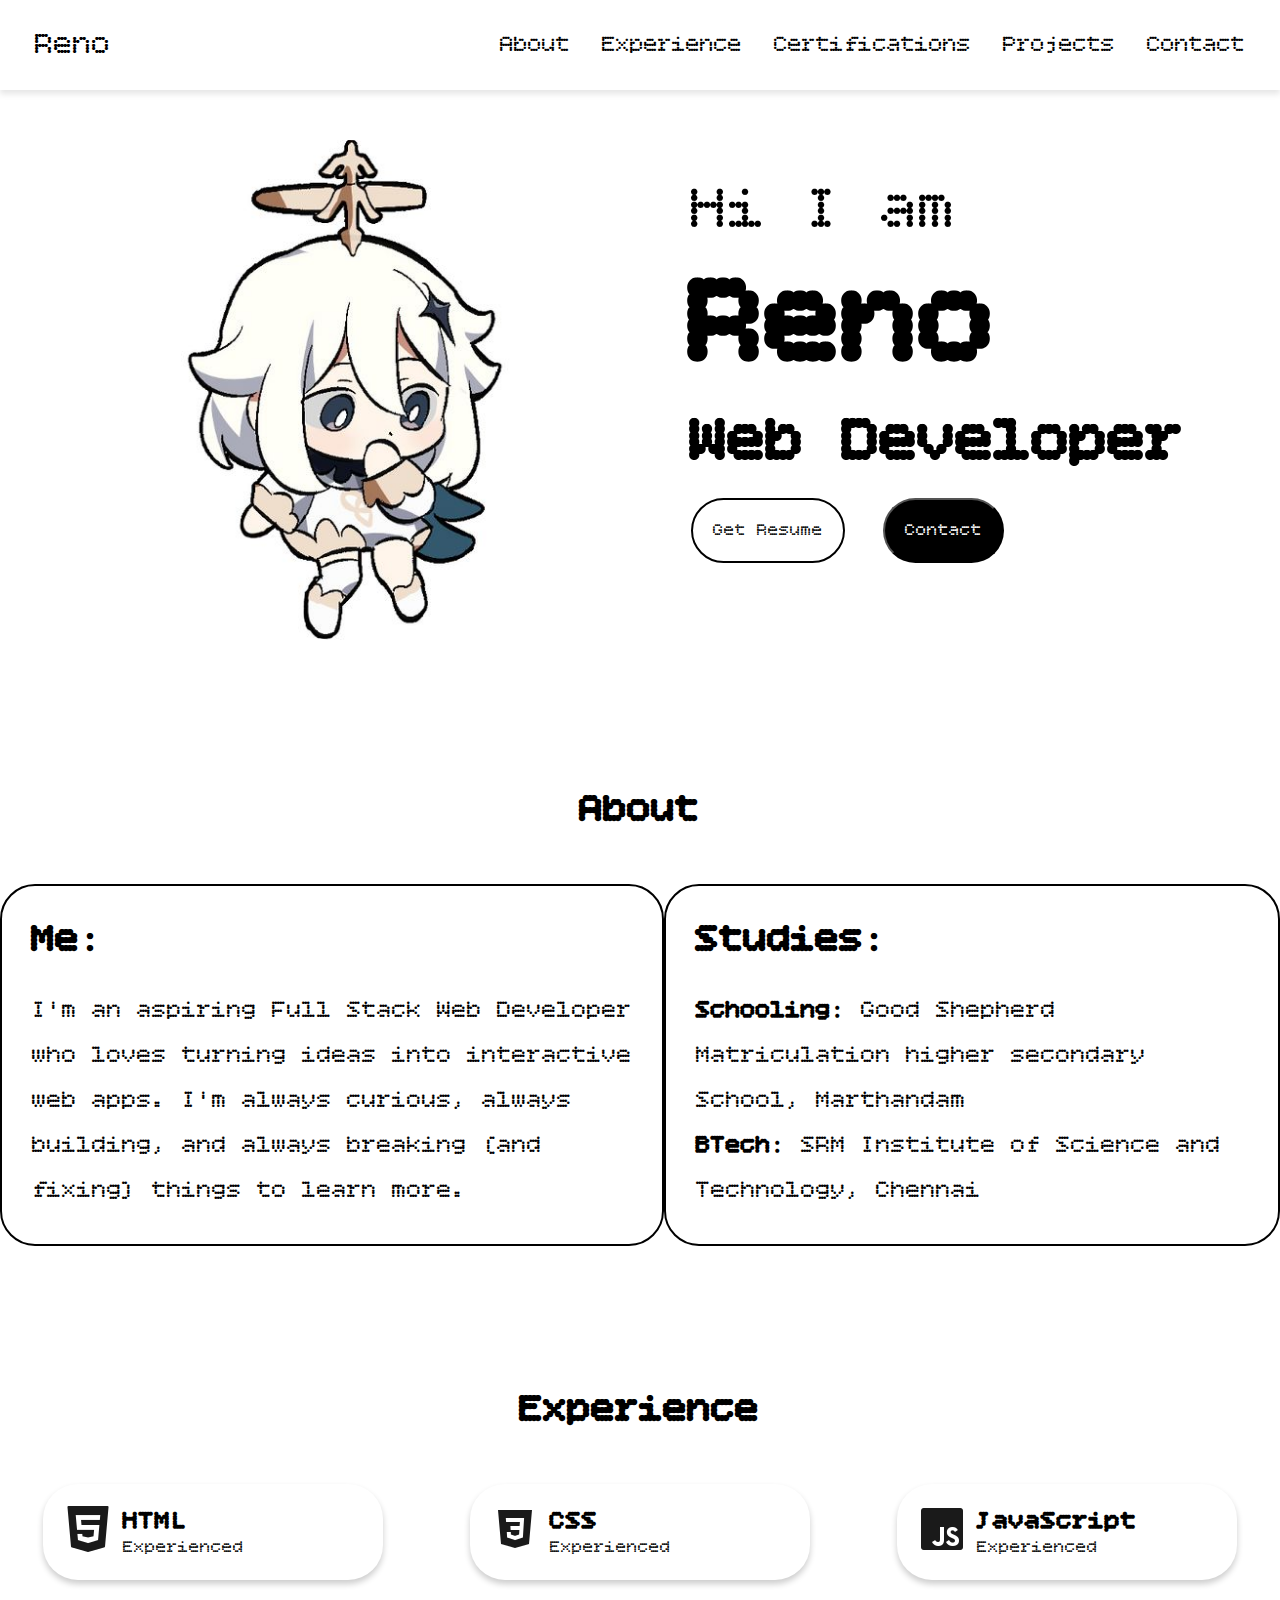
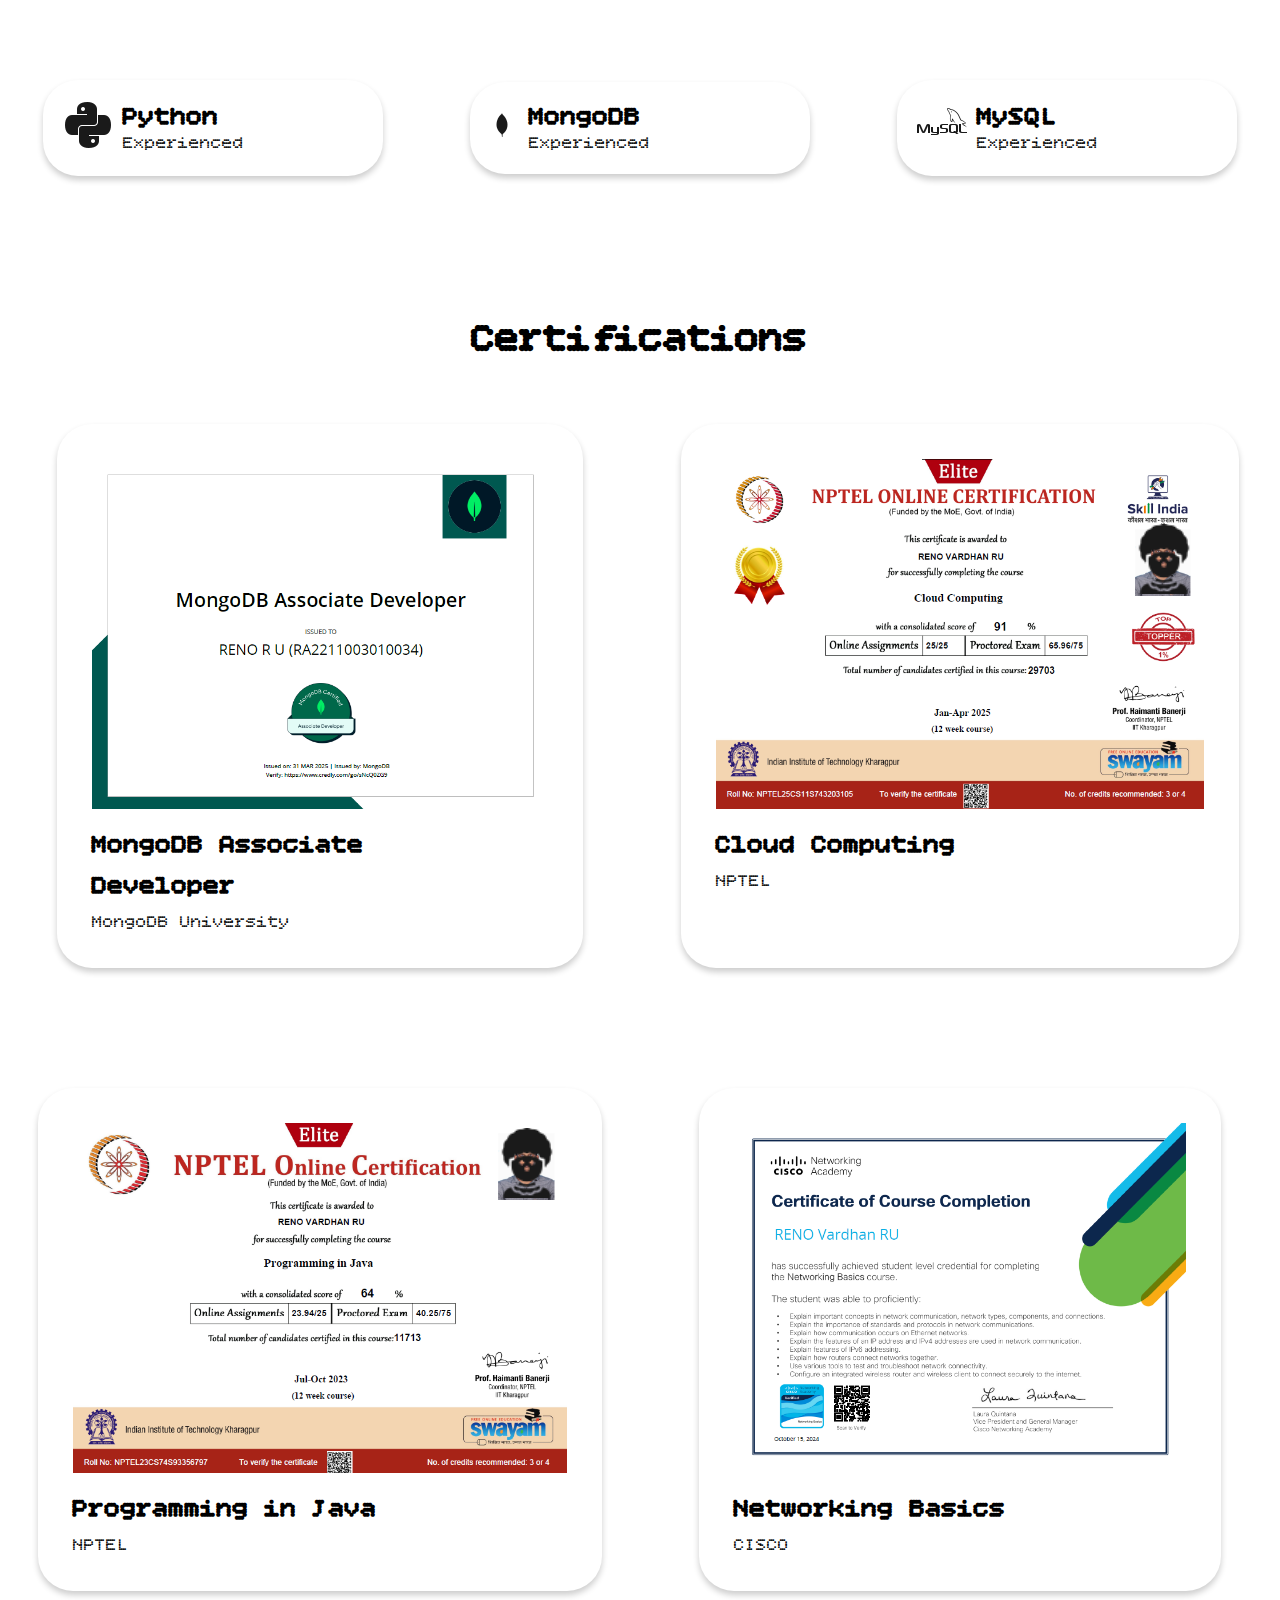
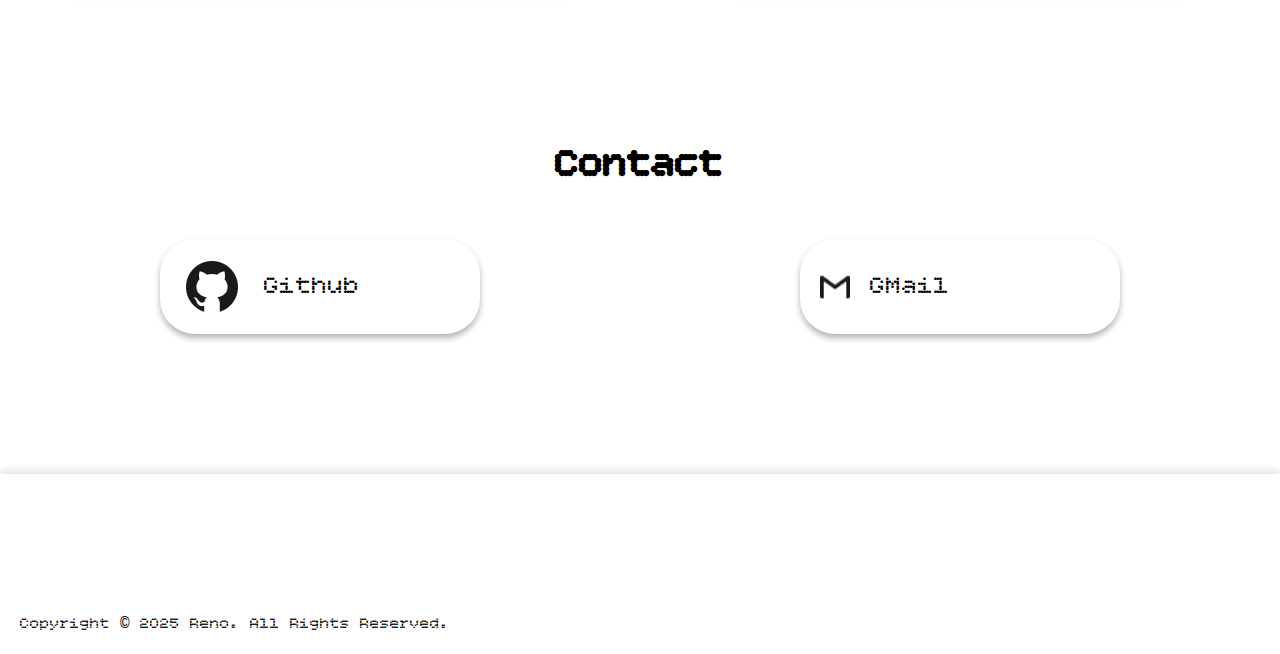
<file: index.html>
<!DOCTYPE html>
<html lang="en">
<head>
    <meta charset="UTF-8">
    <meta name="viewport" content="width=device-width, initial-scale=1.0">
    <link rel="stylesheet" href="styles.css">
    <link rel="preconnect" href="https://fonts.googleapis.com">
    <link rel="preconnect" href="https://fonts.gstatic.com" crossorigin>
    <link href="https://fonts.googleapis.com/css2?family=Bitcount+Grid+Single:wght@100..900&display=swap" rel="stylesheet">
    <title>Reno</title>
</head>
<body>
    <nav id="desktop-nav">
        <div class="logo">Reno</div>
        <div>
            <ul class="nav-links">
                <li><a href="#about">About</a></li>
                <li><a href="#experience">Experience</a></li>
                <li><a href="#certifications">Certifications</a></li>
                <li><a href="#certifications">Projects</a></li>
                <li><a href="#contact">Contact</a></li>
            </ul>
        </div>
    </nav>
    <nav id="hamburger-nav">
        <div class="logo">Reno</div>
        <div class="hamburger-menu">
        <img src="components/list.svg" alt="hamburger-icon" class="hamburger-icon" onclick="toggleMenu()">
        <div class="menu-links">
            <li><a href="#about" onclick="toggleMenu()">About</a></li>
            <li><a href="#experience" onclick="toggleMenu()">Experience</a></li>
            <li><a href="#certifications" onclick="toggleMenu()">certifications</a></li>
            <li><a href="#certifications" onclick="toggleMenu()">Projects</a></li>
            <li><a href="#contact" onclick="toggleMenu()">Contact</a></li>
        </div>
        </div>
    </nav>
    <section id="profile">
        <div class="profile-pic-container">
            <img src="components/paimon.jpg" alt="profile-picture" class="profile-pic">
        </div>
        <div class="profile-text">
            <p>Hi I am</p>
            <h1>Reno</h1>
            <h4>Web Developer</h4>
            <button class="resume-btn btn" onclick="window.open('components/myResume.pdf')">Get Resume</button>
            <button class="contact-btn btn">Contact</button>
        </div>
    </section>
    <section id="about">
        <div class="about-title">About</div>
        <div class="about-cards">
        <div class="about-section">
            <h6>Me:</h6>
            <p>I'm an aspiring Full Stack Web Developer who loves turning ideas into interactive web apps. I'm always curious, always building, and always breaking (and fixing) things to learn more. </p>
        </div>
        <div class="studies">
            <h6>Studies:</h6>
            <p><span>Schooling:</span> Good Shepherd Matriculation higher secondary School, Marthandam</p>
            <p><span>BTech:</span> SRM Institute of Science and Technology, Chennai</p>
        </div>
        </div>
    </section>
    <section id="experience">
        <div class="experience-title">Experience</div>
        <div class="experience-grid">
            <div class="tech-stack-container">
                <div class="tech-stack-profile">
                    <img src="components/icons8-html5-50.png" alt="html icon">
                </div>
                <div class="tech-stack-content">
                    <h6>HTML</h6>
                    <p>Experienced</p>
                </div>
            </div>
            <div class="tech-stack-container">
                <div class="tech-stack-profile">
                    <img src="components/icons8-css3-50.png" alt="css icon">
                </div>
                <div class="tech-stack-content">
                    <h6>CSS</h6>
                    <p>Experienced</p>
                </div>
            </div>
            <div class="tech-stack-container">
                <div class="tech-stack-profile">
                    <img src="components/icons8-javascript-50.png" alt="javascript icon">
                </div>
                <div class="tech-stack-content">
                    <h6>JavaScript</h6>
                    <p>Experienced</p>
                </div>
            </div>
            <div class="tech-stack-container">
                <div class="tech-stack-profile">
                    <img src="components/icons8-python-50.png" alt="python icon">
                </div>
                <div class="tech-stack-content">
                    <h6>Python</h6>
                    <p>Experienced</p>
                </div>
            </div>
            <div class="tech-stack-container">
                <div class="tech-stack-profile">
                    <img src="components/icons8-mongodb-24.png" alt="mongodb icon">
                </div>
                <div class="tech-stack-content" style="margin-left: 15px;">
                    <h6>MongoDB</h6>
                    <p>Experienced</p>
                </div>
            </div>
            <div class="tech-stack-container">
                <div class="tech-stack-profile">
                    <img src="components/icons8-mysql-50.png" alt="mysql icon">
                </div>
                <div class="tech-stack-content">
                    <h6>MySQL</h6>
                    <p>Experienced</p>
                </div>
            </div>
        </div>
    </section>
    <section id="certifications">
        <div class="certification-title">Certifications</div>
        <div class="certification-grid">
            <div class="certification-card">
                <img src="components/mongodb.png" alt="MongoDB Certificate" class="certificate">
                <div class="certification-content">
                    <h6 class="certificate-title">MongoDB Associate</h6>
                    <h6 class="certificate-title">Developer</h6>
                    <p class="certificate-provider">MongoDB University</p>
                </div>
            </div>
            <div class="certification-card">
                <img src="components/CloudComputing.png" alt="Cloud Computing certificate" class="certificate">
                <img src="components/icons8-clown-50.png" alt="clown sticker" class="clown-pfp1">
                <div class="certification-content">
                    <h6 class="certificate-title">Cloud Computing</h6>
                    <p class="certificate-provider">NPTEL</p>
                </div>
            </div>
            <div class="certification-card">
                <img src="components/Programming in Java.png" alt="Programming in Java Certificate" class="certificate">
                <img src="components/icons8-clown-50.png" alt="clown sticker" class="clown-pfp2">
                <div class="certification-content">
                    <h6 class="certificate-title">Programming in Java</h6>
                    <p class="certificate-provider">NPTEL</p>
                </div>
            </div>
            <div class="certification-card">
                <img src="components/networking.png" alt="Networking Basics Certificate" class="certificate">
                <div class="certification-content">
                    <h6 class="certificate-title">Networking Basics</h6>
                    <p class="certificate-provider">CISCO</p>
                </div>
            </div>
        </div>
    </section>
    <section id="contact">
        <div class="contact-title">Contact</div>
        <div class="contact-grid">
            <div class="contact-cards">
                <img src="components/icons8-github-64.png" alt="github icon" class="github-icon">
                <a href="https://github.com/rzn0v">Github</a>
            </div>
            <div class="contact-cards">
                <img src="components/icons8-gmail-24.png" alt="gmail icon" class="gmail-icon">
                <p><a href="mailto:rr1148@srmist.edu.in">GMail</a></p>
            </div>
        </div>
    </section>
    <footer id="footer">
        <p>Copyright <span style="font-family: 'Courier New', Courier, monospace;">&#169;</span> 2025 Reno. All Rights Reserved.</p>
    </footer>
    <script src="script.js"></script>
</body>
</html>
</file>
<file: styles.css>
*{
    margin: 0;
    padding: 0;
}
body{
    font-family: 'Bitcount Grid Single';
}
html{
    scroll-behavior: smooth;
}
nav, .nav-links{
    display: flex;
}
nav{
    justify-content: space-between;
    align-items: center;
    height: 10vh;
    box-shadow: 0 4px 6px rgba(0, 0, 0, 0.1);
}
.nav-links{
    gap: 2rem;
    font-size: 1.5rem;
    list-style: none;
    margin-right: 35px;
}
.logo{
    font-size: 2rem;
    cursor: pointer;
    margin-left: 35px;
}
a{
    text-decoration: none;
    color: black;
    text-decoration-color: white;
}
.nav-links a:hover{
    text-decoration: underline;
    text-underline-offset: 1rem;
    text-decoration-color: grey;
}
#hamburger-nav{
    display: none;
}
.hamburger-menu{
    position: relative;
    display: inline-block;
}
.hamburger-icon{
    height: 2rem;
    cursor: pointer;
    margin-right: 35px;
}
.menu-links{
    list-style: none;
    display: flex;
    flex-direction: column;
    justify-content: space-between;
    position: absolute;
    top: 100%;
    right: 0px;
    background-color: white;
    width: fit-content;
    max-height: 0;
    overflow: hidden;
    transition: all 0.3 ease-in-out;
}
.menu-links a{
    display: block;
    padding: 10px;
    text-align: center;
    font-size: 1.5rem;
    color: black;
    text-decoration: none;
    transition: all 0.3 ease-in-out;
}
.menu-links li{
    list-style: none;
}
.menu-links.open{
    max-height: 300px;
}

/*Profile */
#profile{
    display: flex;
    justify-content: space-evenly;
    align-items: center;
    padding-bottom: 140px;
}
.profile-pic{
    height: 500px;
    width: 500px;
    margin-top: 50px;
    border-radius: 500px;
}
.profile-text{
    font-size: 4rem;
}
.btn{
    padding: 20px;
    font-family: 'Bitcount Grid Single';
    font-size: 18px;
}
.resume-btn{
    border: 2px solid black;
    border-radius: 35px;
    background-color: white;
    cursor: pointer;
}
.resume-btn:hover{
    background-color: black;
    color: white;
}
.contact-btn{
    background-color: black;
    color: white;
    border-radius: 35px;
    cursor: pointer;
}
.contact-btn:hover{
    background-color: grey;
    color: black;
    border: none;
}
.about-title, .experience-title, .certification-title, .contact-title{
    display: block;
    font-size: 40px;
    font-weight: bold;
    text-align: center;
    margin-bottom: 50px;
}
.about-cards{
    display: flex;
    justify-content: space-evenly;
    padding-bottom: 140px;
}
.about-section{
    max-width: 600px;
    display: inline-block;
    border: 2px solid black;
    padding: 30px;
    border-radius: 35px;
}
.about-section h6{
    font-size: 40px;
    margin-bottom: 25px;
}
.about-section p{
    font-size: 25px;
    line-height: 1.8;
}
.studies{
    display: inline-block;
    max-width: 600px;
    border: 2px solid black;
    padding: 30px;
    border-radius: 35px;
}
.studies h6{
    font-size: 40px;
    margin-bottom: 25px;
}
.studies p{
    font-size: 25px;
    line-height: 1.8;
}
.studies p span{    
    font-weight: bold;
}
.tech-stack-container{
    display: flex;
    align-items: center;
    padding: 20px;
    border-radius: 35px;
    width: 300px;
    box-shadow: 0 4px 6px rgba(0, 0, 0, 0.2);
}
.tech-stack-content{
    margin-left: 10px;
}
.tech-stack-content h6{
    font-size: 26px;
}
.tech-stack-container p{
    font-size: 18px;
}
.experience-grid{
    display: grid;
    grid-template-columns: 1fr 1fr 1fr;
    grid-template-rows: auto auto;
    grid-row-gap: 100px;
    justify-items: center;
    align-items: center;
}
#experience{
    margin-bottom: 140px;
}
#certifications{
    margin-bottom: 140px;
}
.certification-grid{
    display: grid;
    grid-template-columns: 1fr 1fr;
    grid-template-rows: auto auto;
    grid-row-gap: 100px;
    justify-items: center;
}
.certification-card{
    box-shadow: 0 4px 6px rgba(0, 0, 0, 0.2);
    padding: 35px;
    border-radius: 35px;
    position: relative;
    margin: 10px;
    max-width: none;
}
.certification-content{
    margin-top: 15px;
}
.certification-content h6{
    font-size: 26px;
    margin-bottom: 10px;
}
.certification-content p{
    font-size: 18px;
}
.certificate{
    height: 350px;
}
.clown-pfp1{
    position: absolute;
    height: 70px;
    right: 40px;
    top: 100px;
}
.clown-pfp2{
    position: absolute;
    height: 70px;
    right: 40px;
    top: 40px;
}
#contact{
    margin-bottom: 140px;
}
.contact-grid{
    display: grid;
    grid-template-columns: 1fr 1fr;
    grid-template-rows: auto auto;
    justify-items: center;
}
.contact-cards{
    display: flex;
    align-items: center;
    padding-left: 20px;
    border-radius: 35px;
    width: 300px;
    box-shadow: 0 4px 6px rgba(0, 0, 0, 0.3);
    height: 95px;
}
.contact-cards a{
    margin-left: 20px;
    font-size: 26px;
    font-weight: 400;
}
.gmail-icon{
    height: 30px;
}
#footer{
    height: 140px;
    display: flex;
    box-shadow: 0 -4px 6px rgba(0, 0, 0, 0.1);
    padding: 20px;
    align-items: end;
    font-size: 16px;
}





@media screen and (max-width: 1170px){
    .experience-grid{
        display: grid;
        grid-template-columns: 1fr 1fr;
        grid-template-rows: auto auto auto;
    }
    .certification-grid{
        display: grid;
        grid-template-columns: 1fr ;
        grid-template-rows: auto auto auto auto;
    }
    .about-section, .studies{
        max-width: 500px;
    }
    .contact-grid{
        display: flex;
        flex-direction: column;
        gap: 100px;
        justify-content: center;
        align-items: center;
    }
}
@media screen and (max-width: 860px){
    #desktop-nav{
        display: none;
    }
    .profile-pic{
        height: 350px;
        width: 350px;
    }
    .profile-text{
        font-size: 2rem;
        line-height: 1.8;
    }
    #hamburger-nav{
        display: flex;
    }
    #about{
        display: flex;
        flex-direction: column;
        align-items: center;
    }
    #profile{
        display: flex;
        flex-direction: column;
        margin-left: 10px;
        justify-content: center;
        align-items: center;
        margin: 0 auto;
    }
    .about-cards{
        display: flex;
        flex-direction: column;
        gap: 40px;
        width: 350px;
        align-items: center;
    }
    .about-section, .studies{
        max-width: none;
    }
    .experience-grid{
        display: flex;
        flex-direction: column;
    }
    .certificate{
        height: 200px;
    }
    .clown-pfp1, .clown-pfp2{
        height: 40px;
    }
    .clown-pfp1{
        top: 73px;
    }
    .clown-pfp2{
        right: 53px;
    }
}
</file>
